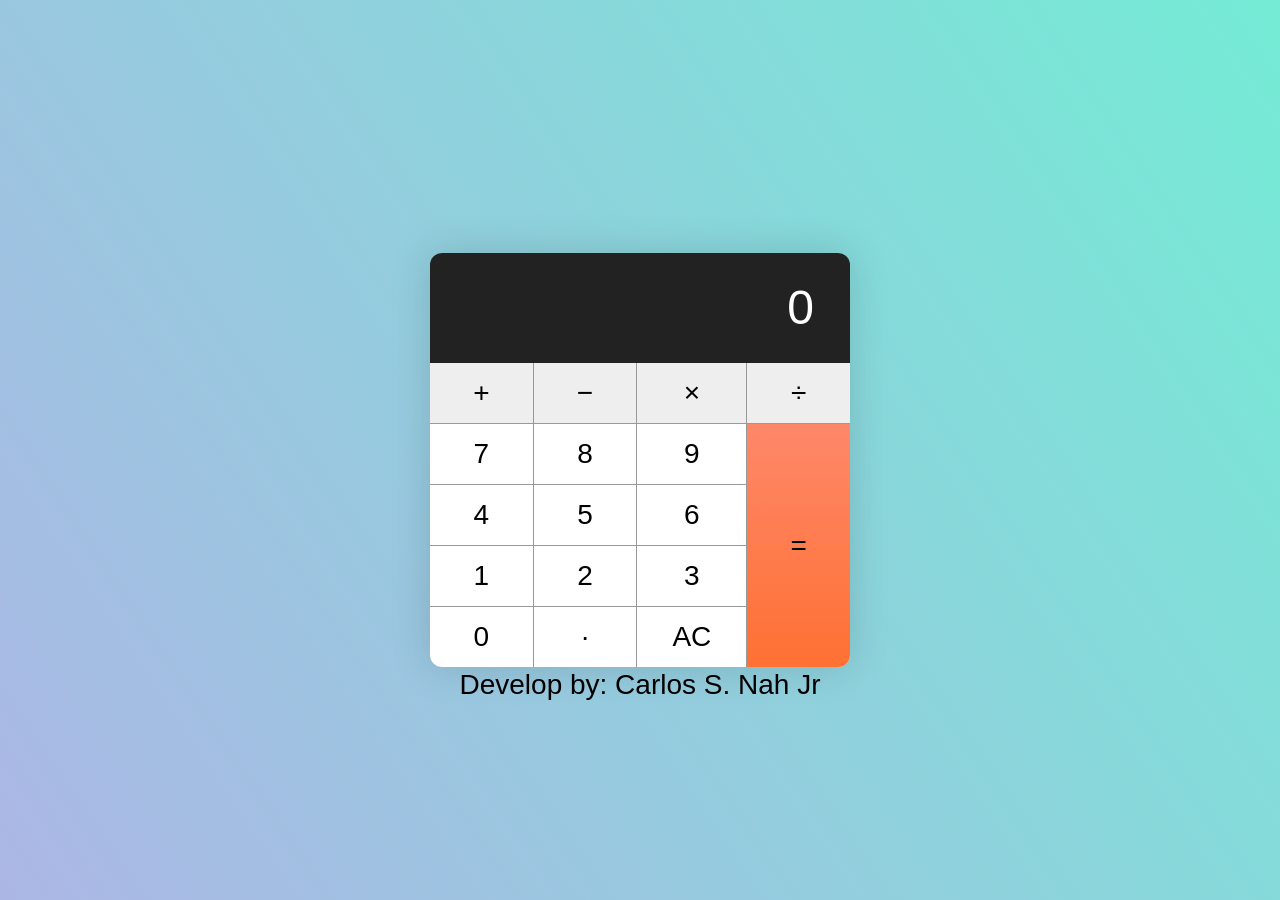
<file: index.html>
<!DOCTYPE html>
<html lang="en">
<head>
    <meta charset="UTF-8">
    <meta name="viewport" content="width=device-width, initial-scale=1.0">
    <title>Responsive Calculator</title>
    <link rel="stylesheet" href="calculator.css">
</head>
<body>
   <div class="container">
       <div class="calculator">
          <div id="viewer" class="viewer calculator__display">0</div>
          
          <div class="calculator__keys">
              <button type="button" id="plus" data-ops="+" class="key--operator ops">
                  &plus;
               </button>
               <button type="button" id="minus" data-ops="-" class="key--operator ops">&minus;</button>
                <button type="button" id="multiply" data-ops="*" class="key--operator ops">&times;</button>
                <button type="button" id="divide" data-ops="/" class="key--operator ops">&divide;</button>
             
                <button type="button"id="seven" data-num="7"  class="nums"  value="7">7</button>
                <button type="button" id="eight" data-num="8" class="nums"  value="8">8</button>
                <button type="button" id="nine" data-num="9" class="nums"  value="9">9</button>
                  
                  
                 
                 <button type="button"  id="four" data-num="4" class="nums" value="4">4</button>
                 <button type="button" id="five" data-num="5" class="nums"  value="5">5</button>
                 <button type="button"  id="six" data-num="6" class="nums" value="6">6</button>
                 
             
                  <button type="button"  id="one" data-num="1" class="nums"  value="1">1</button>
                   <button type="button" id="two" data-num="2" class="nums"  value="2">2</button>
                    <button type="button" id="three" data-num="3" class="nums"  value="3">3</button>
                    
           
                 <button type="button"  id="zero" data-num="0" class="nums" value="0">0</button>
                  <button type="button"  id="decimal" data-num="." value=".">&middot;</button>
                  <button type="button" id="clear" class="all-clear" >AC</button>
                  <button id="equals" data-result="" class="key--equal">&equals;</button>
                
          </div>    
  </div>
  <footer align="center"> 
    <p>Develop by: Carlos S. Nah Jr</p> 
  </footer>
</div>


   <script src="calculator.js"></script>        
</body>
</html>
</file>
<file: calculator.css>
html {
  box-sizing: border-box;
}

*,
*::before,
*::after {
  box-sizing: inherit;
}

body {
  margin: 0;
}

/* Responsive Images */

embed,
iframe,
img,
object,
video {
  max-width: 100%;
}

h1,
h2,
h3,
h4,
h5,
h6,
ul,
ol,
li,
p,
pre,
blockquote,
figure,
hr {
  margin: 0;
  padding-right: 0;
  padding-left: 0;
}

a {
  text-decoration: none;
}

a:focus {
  outline: none;
}

h1,
h2,
h3,
h4,
h5,
h6 {
  display: block;
}

/* Removes all decimals and discs from lists */

ol,
ul {
  list-style: none;
}

/* 
 * Completely resets form items
 * ----------------------------
 * Super hard reset that removes all borders
 * and radiuses of all form items (including
 * checkboxes and radios)
 */

input,
textarea,
button {
  border: 0;
  border-radius: 0;
  background-color: transparent;
  font-size: inherit;
  font-family: inherit;
  font-weight: inherit;
  outline: none;
  appearance: none;
  text-align: left;
}

input:hover,
input:active,
input:focus,
textarea:hover,
textarea:active,
textarea:focus,
button:hover,
button:active,
button:focus {
  outline: none;
}

:root {
  font-family: Helvetica, Arial, sans-serif;
}

html {
  font-size: 175%;
  font-weight: 300;
  line-height: 1.3;
}

body {
  align-items: center;
  background-image: linear-gradient(236deg, #74ebd5, #acb6e5);
  display: flex;
  height: 100vh;
  justify-content: center;
}

.container {
  max-width: 20em;
}

.container > p {
  text-align: center;
}

.calculator {
  border-radius: 12px;
  box-shadow: 0 0 40px 0px rgba(0, 0, 0, 0.15);
  margin-left: auto;
  margin-right: auto;
  margin-top: 2em;
  max-width: 15em;
  overflow: hidden;
}

.calculator__display {
  background-color: #222222;
  color: #fff;
  font-size: 1.714285714em;
  padding: 0.5em 0.75em;
  text-align: right;
}

.calculator__keys {
  background-color: #999;
  display: grid;
  grid-gap: 1px;
  grid-template-columns: repeat(4, 1fr);
}

.calculator__keys > * {
  background-color: #fff;
  padding: 0.5em 1.25em;
  position: relative;
  text-align: center;
}

.calculator__keys > *:active::before,
.calculator__keys > .is-depressed::before {
  background-color: rgba(0, 0, 0, 0.2);
  bottom: 0;
  box-shadow: 0 0 6px 0 rgba(0, 0, 0, 0.5) inset;
  content: "";
  left: 0;
  opacity: 0.3;
  position: absolute;
  right: 0;
  top: 0;
  z-index: 1;
}

.key--operator {
  background-color: #eee;
}

.key--equal {
  background-image: linear-gradient(to bottom, #fe886a, #ff7033);
  grid-column: -2;
  grid-row: 2 / span 4;
}

@media screen and (max-width: 620px) {
    .container,calculator {
      width: 100%;
    }
}
</file>
